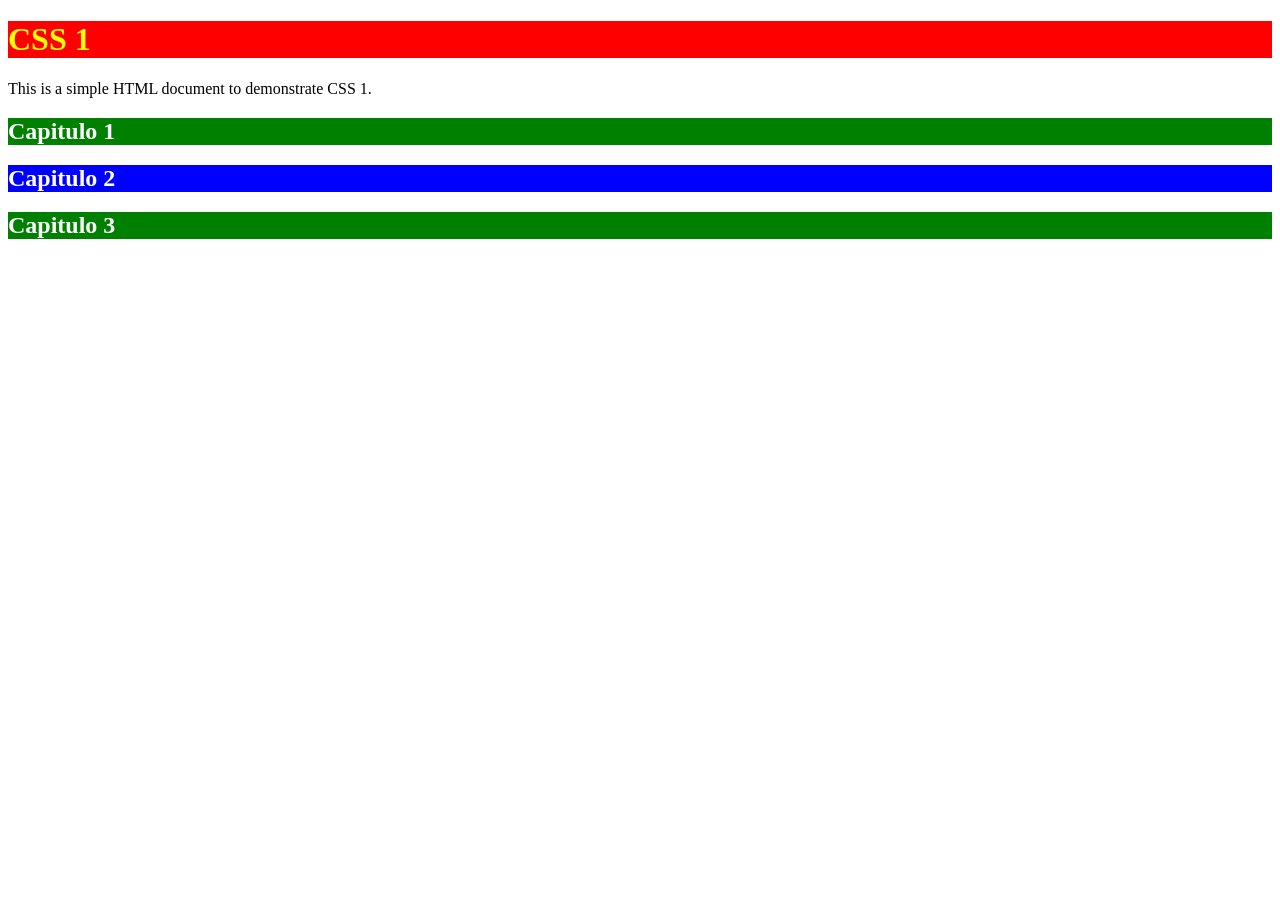
<file: 050526/index.html>
<!doctype html>
<html lang="en">
  <head>
    <meta charset="UTF-8" />
    <meta name="viewport" content="width=device-width, initial-scale=1.0" />
    <title>CSS 1</title>
    <link rel="stylesheet" href="./style.css" />
    <!-- <style>
      h1 {
        background-color: red;
        color: yellow;
      }

      h2 {
        background-color: blue;
        color: white;
      }

      .subtitulo-impar {
        background-color: green;
        color: white;
      }
    </style> -->
  </head>
  <body>
    <h1>CSS 1</h1>
    <!-- <h1 style="background-color: red; color: yellow">CSS 1</h1> -->
    <p>This is a simple HTML document to demonstrate CSS 1.</p>
    <h2 class="subtitulo-impar">Capitulo 1</h2>
    <h2>Capitulo 2</h2>
    <h2 class="subtitulo-impar">Capitulo 3</h2>
  </body>
</html>
</file>
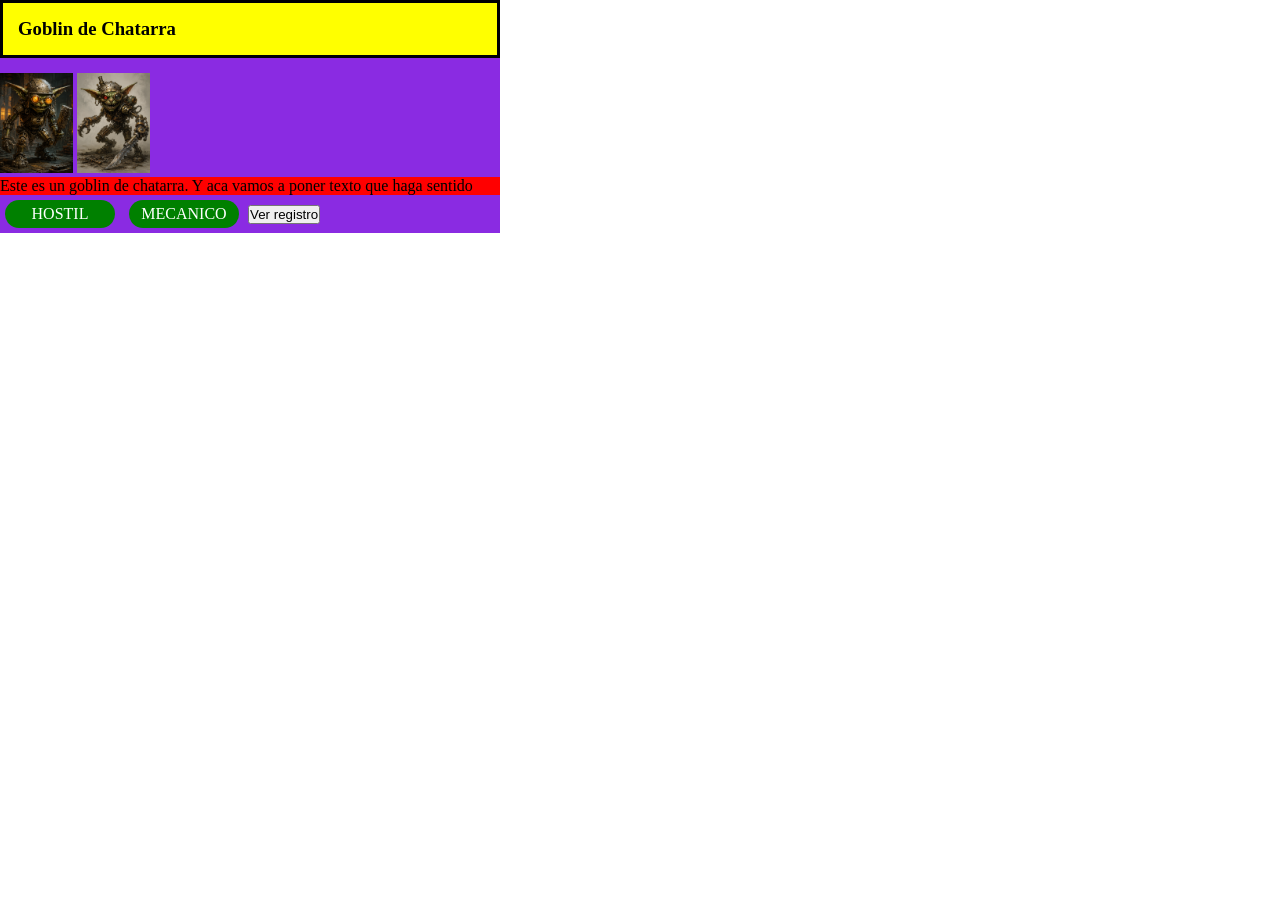
<file: 210526/index.html>
<!doctype html>
<html lang="en">
  <head>
    <meta charset="UTF-8" />
    <meta name="viewport" content="width=device-width, initial-scale=1.0" />
    <title>Box Model</title>
    <link rel="stylesheet" href="./css/styles.css" />
  </head>
  <body>
    <div class="tarjeta-criatura">
      <h3 class="titulo-criatura">Goblin de Chatarra</h3>
      <img
        class="imagen-criatura"
        src="./img/goblin1.png"
        alt="Goblin de Chatarra"
      />
      <img
        class="imagen-criatura"
        src="./img/goblin2.png"
        alt="Goblin de Chatarra"
      />
      <p class="descripcion-criatura">
        Este es un goblin de chatarra. Y aca vamos a poner texto que haga
        sentido
      </p>
      <span class="tipo-criatura">HOSTIL</span>
      <span class="tipo-criatura">MECANICO</span>
      <button>Ver registro</button>
    </div>
  </body>
</html>
</file>
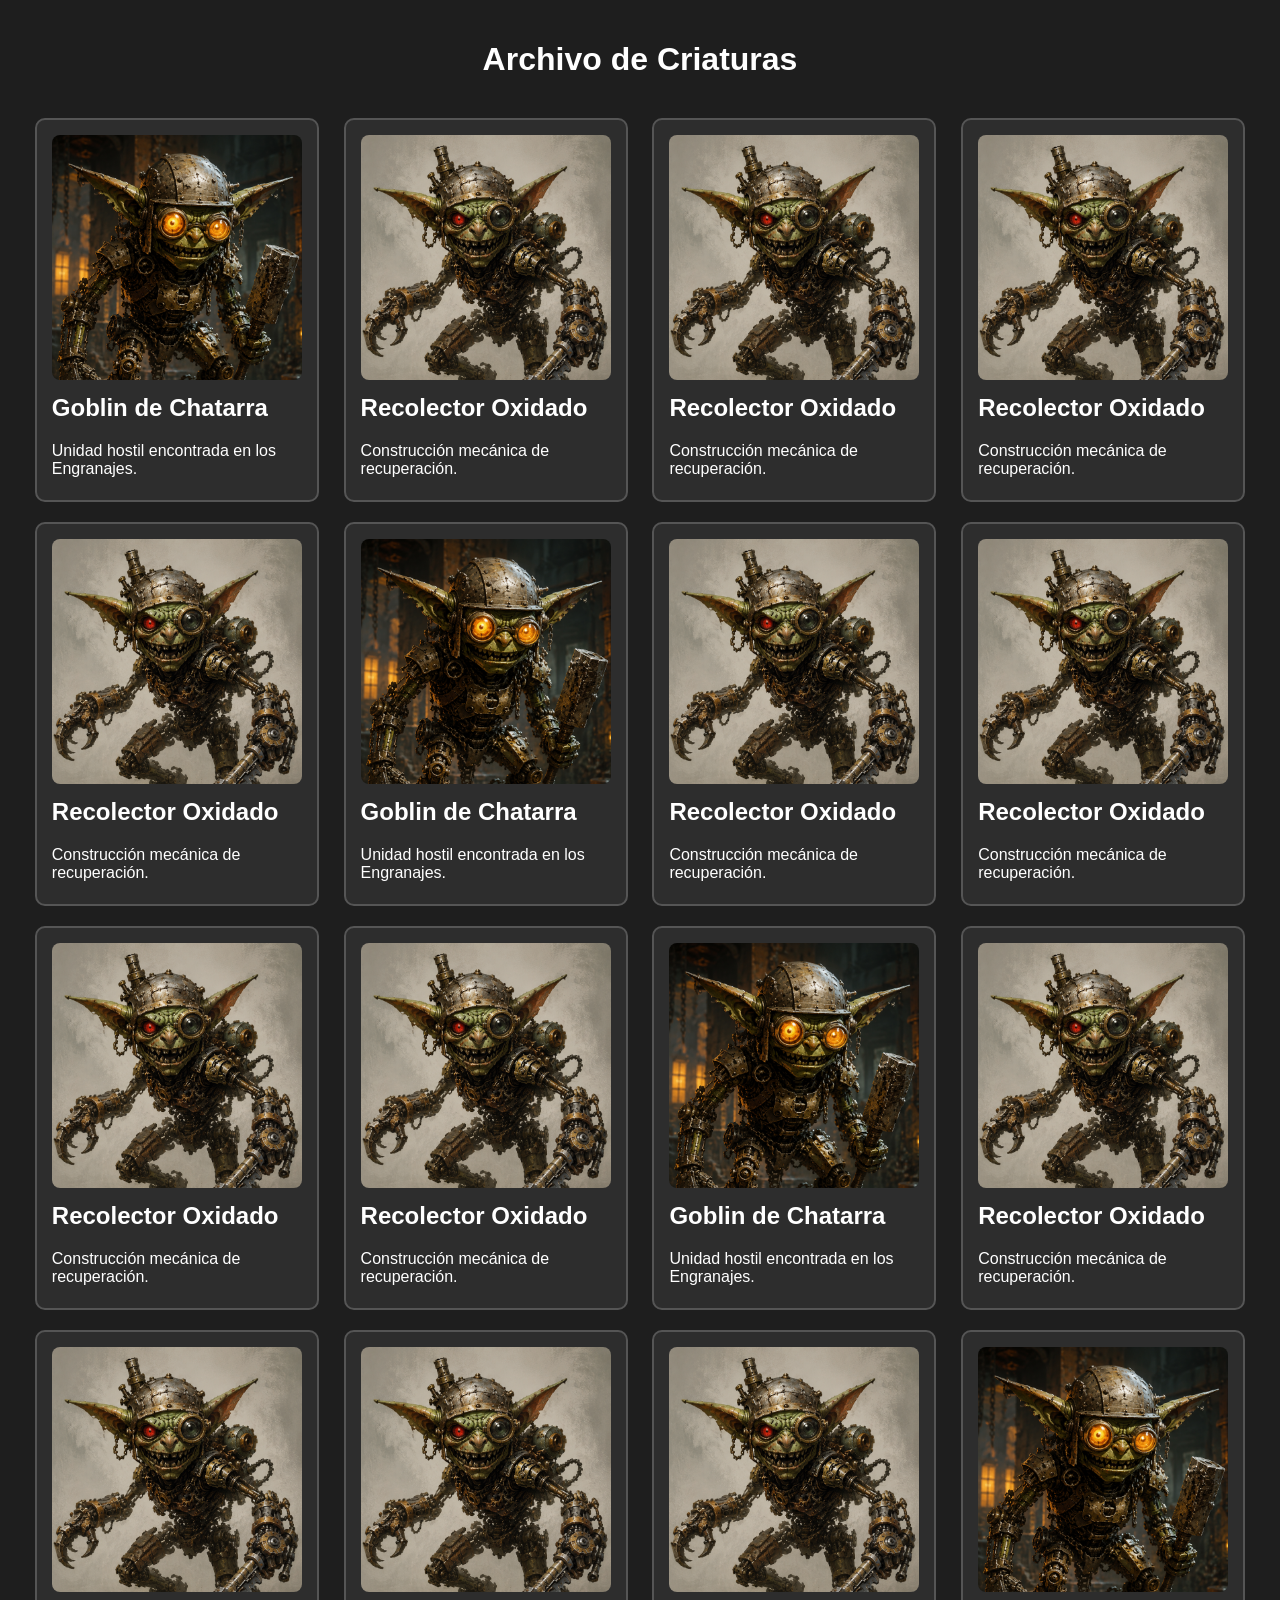
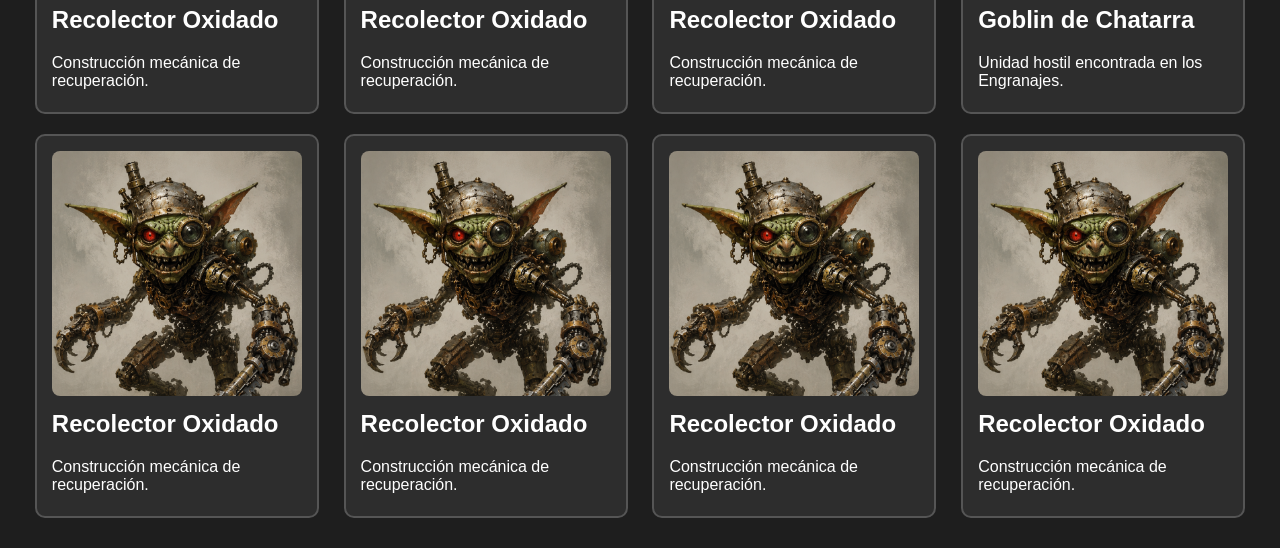
<file: 260526/index.html>
<!doctype html>
<html lang="es">
  <head>
    <meta charset="UTF-8" />
    <title>Archivo de Criaturas</title>
    <link rel="stylesheet" href="./css/styles.css" />
  </head>
  <body>
    <h1>Archivo de Criaturas</h1>

    <div class="contenedor">
      <div class="card">
        <img src="./img/goblin1.png" alt="" />
        <h2>Goblin de Chatarra</h2>
        <p>Unidad hostil encontrada en los Engranajes.</p>
      </div>

      <div class="card">
        <img src="./img/goblin2.png" alt="" />
        <h2>Recolector Oxidado</h2>
        <p>Construcción mecánica de recuperación.</p>
      </div>

      <div class="card">
        <img src="./img/goblin2.png" alt="" />
        <h2>Recolector Oxidado</h2>
        <p>Construcción mecánica de recuperación.</p>
      </div>
      <div class="card">
        <img src="./img/goblin2.png" alt="" />
        <h2>Recolector Oxidado</h2>
        <p>Construcción mecánica de recuperación.</p>
      </div>
      <div class="card">
        <img src="./img/goblin2.png" alt="" />
        <h2>Recolector Oxidado</h2>
        <p>Construcción mecánica de recuperación.</p>
      </div>
      <div class="card">
        <img src="./img/goblin1.png" alt="" />
        <h2>Goblin de Chatarra</h2>
        <p>Unidad hostil encontrada en los Engranajes.</p>
      </div>

      <div class="card">
        <img src="./img/goblin2.png" alt="" />
        <h2>Recolector Oxidado</h2>
        <p>Construcción mecánica de recuperación.</p>
      </div>

      <div class="card">
        <img src="./img/goblin2.png" alt="" />
        <h2>Recolector Oxidado</h2>
        <p>Construcción mecánica de recuperación.</p>
      </div>
      <div class="card">
        <img src="./img/goblin2.png" alt="" />
        <h2>Recolector Oxidado</h2>
        <p>Construcción mecánica de recuperación.</p>
      </div>
      <div class="card">
        <img src="./img/goblin2.png" alt="" />
        <h2>Recolector Oxidado</h2>
        <p>Construcción mecánica de recuperación.</p>
      </div>
      <div class="card">
        <img src="./img/goblin1.png" alt="" />
        <h2>Goblin de Chatarra</h2>
        <p>Unidad hostil encontrada en los Engranajes.</p>
      </div>

      <div class="card">
        <img src="./img/goblin2.png" alt="" />
        <h2>Recolector Oxidado</h2>
        <p>Construcción mecánica de recuperación.</p>
      </div>

      <div class="card">
        <img src="./img/goblin2.png" alt="" />
        <h2>Recolector Oxidado</h2>
        <p>Construcción mecánica de recuperación.</p>
      </div>
      <div class="card">
        <img src="./img/goblin2.png" alt="" />
        <h2>Recolector Oxidado</h2>
        <p>Construcción mecánica de recuperación.</p>
      </div>
      <div class="card">
        <img src="./img/goblin2.png" alt="" />
        <h2>Recolector Oxidado</h2>
        <p>Construcción mecánica de recuperación.</p>
      </div>
      <div class="card">
        <img src="./img/goblin1.png" alt="" />
        <h2>Goblin de Chatarra</h2>
        <p>Unidad hostil encontrada en los Engranajes.</p>
      </div>

      <div class="card">
        <img src="./img/goblin2.png" alt="" />
        <h2>Recolector Oxidado</h2>
        <p>Construcción mecánica de recuperación.</p>
      </div>

      <div class="card">
        <img src="./img/goblin2.png" alt="" />
        <h2>Recolector Oxidado</h2>
        <p>Construcción mecánica de recuperación.</p>
      </div>
      <div class="card">
        <img src="./img/goblin2.png" alt="" />
        <h2>Recolector Oxidado</h2>
        <p>Construcción mecánica de recuperación.</p>
      </div>
      <div class="card">
        <img src="./img/goblin2.png" alt="" />
        <h2>Recolector Oxidado</h2>
        <p>Construcción mecánica de recuperación.</p>
      </div>
    </div>
  </body>
</html>
</file>
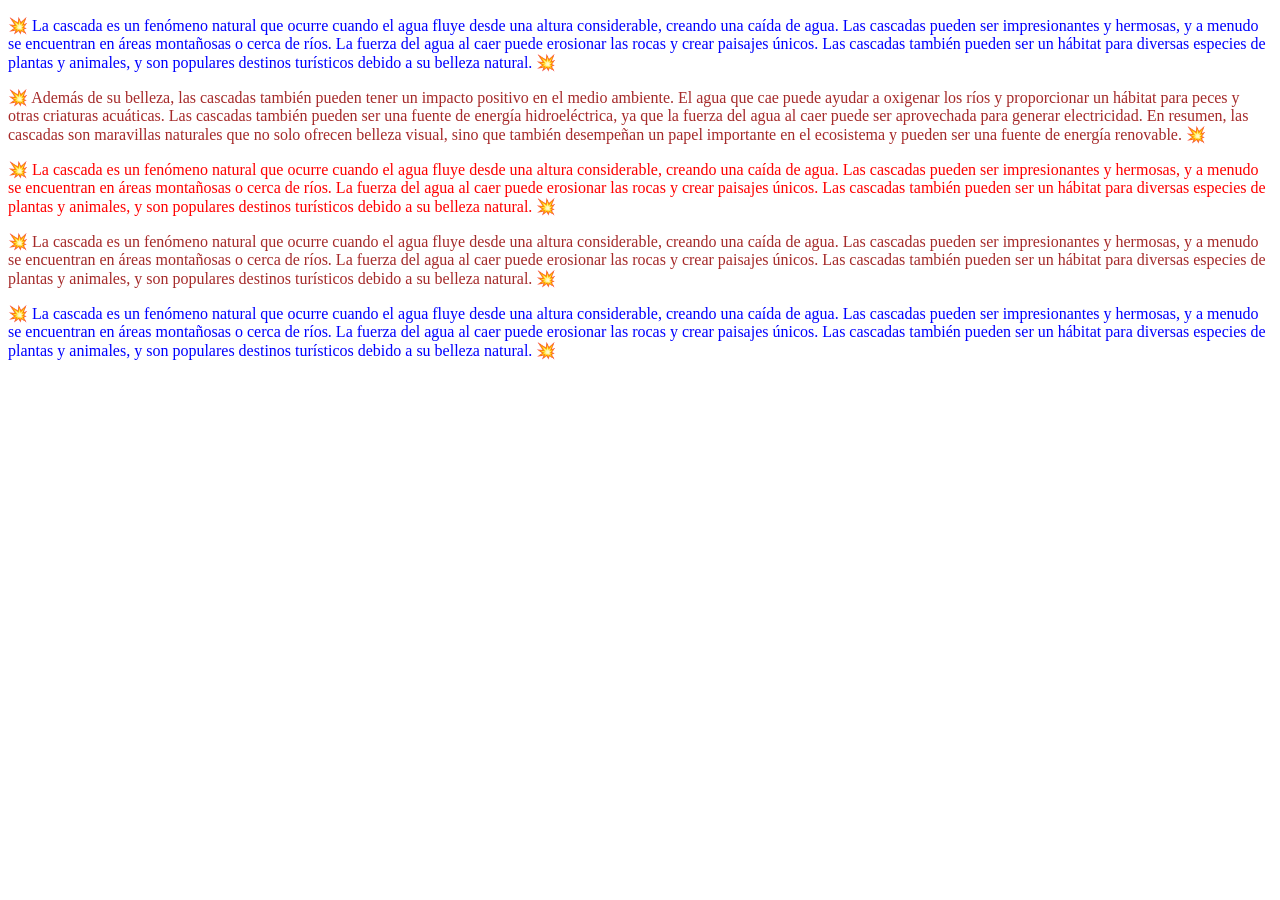
<file: 190526/cascada.html>
<!doctype html>
<html lang="en">
  <head>
    <meta charset="UTF-8" />
    <meta name="viewport" content="width=device-width, initial-scale=1.0" />
    <title>Cascada</title>
    <link rel="stylesheet" href="./css/cascada.css" />
  </head>
  <body>
    <main>
      <!-- <div id="container"> -->
      <div>
        <p id="azul">
          La cascada es un fenómeno natural que ocurre cuando el agua fluye
          desde una altura considerable, creando una caída de agua. Las cascadas
          pueden ser impresionantes y hermosas, y a menudo se encuentran en
          áreas montañosas o cerca de ríos. La fuerza del agua al caer puede
          erosionar las rocas y crear paisajes únicos. Las cascadas también
          pueden ser un hábitat para diversas especies de plantas y animales, y
          son populares destinos turísticos debido a su belleza natural.
        </p>
        <p class="marron">
          Además de su belleza, las cascadas también pueden tener un impacto
          positivo en el medio ambiente. El agua que cae puede ayudar a oxigenar
          los ríos y proporcionar un hábitat para peces y otras criaturas
          acuáticas. Las cascadas también pueden ser una fuente de energía
          hidroeléctrica, ya que la fuerza del agua al caer puede ser
          aprovechada para generar electricidad. En resumen, las cascadas son
          maravillas naturales que no solo ofrecen belleza visual, sino que
          también desempeñan un papel importante en el ecosistema y pueden ser
          una fuente de energía renovable.
        </p>
        <p class="rojo">
          La cascada es un fenómeno natural que ocurre cuando el agua fluye
          desde una altura considerable, creando una caída de agua. Las cascadas
          pueden ser impresionantes y hermosas, y a menudo se encuentran en
          áreas montañosas o cerca de ríos. La fuerza del agua al caer puede
          erosionar las rocas y crear paisajes únicos. Las cascadas también
          pueden ser un hábitat para diversas especies de plantas y animales, y
          son populares destinos turísticos debido a su belleza natural.
        </p>
        <p class="marron">
          La cascada es un fenómeno natural que ocurre cuando el agua fluye
          desde una altura considerable, creando una caída de agua. Las cascadas
          pueden ser impresionantes y hermosas, y a menudo se encuentran en
          áreas montañosas o cerca de ríos. La fuerza del agua al caer puede
          erosionar las rocas y crear paisajes únicos. Las cascadas también
          pueden ser un hábitat para diversas especies de plantas y animales, y
          son populares destinos turísticos debido a su belleza natural.
        </p>
        <p class="marron" id="azul">
          La cascada es un fenómeno natural que ocurre cuando el agua fluye
          desde una altura considerable, creando una caída de agua. Las cascadas
          pueden ser impresionantes y hermosas, y a menudo se encuentran en
          áreas montañosas o cerca de ríos. La fuerza del agua al caer puede
          erosionar las rocas y crear paisajes únicos. Las cascadas también
          pueden ser un hábitat para diversas especies de plantas y animales, y
          son populares destinos turísticos debido a su belleza natural.
        </p>
      </div>
    </main>
  </body>
</html>
</file>
<file: 050526/style.css>
h1 {
  background-color: red;
  color: yellow;
}

h2 {
  background-color: blue;
  color: white;
}

.subtitulo-impar {
  background-color: green;
  color: white;
}
</file>
<file: 210526/css/styles.css>
* {
  margin: 0;
  padding: 0;
}

.imagen-criatura {
  height: 100px;
}
.titulo-criatura {
  background-color: yellow;
  /* display: inline; */
  padding: 15px;
  /* margin: 5px; */
  margin-bottom: 15px;
  /* propiedad abreviada */
  /* margin: 0 0 15px 0; */
  /* margin: 15px 0; */
  border: 3px solid black;
}

.tarjeta-criatura {
  background-color: blueviolet;
  width: 500px;
}

.descripcion-criatura {
  background-color: red;
}

.tipo-criatura {
  background-color: green;
  /* display: block; */
  display: inline-block;
  padding: 5px;
  margin: 5px;
  width: 100px;
  text-align: center;
  color: white;
  border-radius: 50px;
  /* border-top-right-radius: 100px;
  border-bottom-right-radius: 100px; */
}
</file>
<file: 260526/css/styles.css>
body {
  background-color: #1e1e1e;
  color: white;
  font-family: Arial;
  margin: 0;
  padding: 20px;
}

h1 {
  text-align: center;
  margin-bottom: 30px;
}

.contenedor {
  display: flex;
  flex-direction: row;
  justify-content: space-evenly;
  align-items: center;
  flex-wrap: wrap;
}

.card {
  width: 250px;
  height: 350px;
  background-color: #2d2d2d;
  border: 2px solid #555;
  margin: 10px;
  padding: 15px;
  border-radius: 10px;
  vertical-align: top;
  /* display: inline-block; */
}

.card img {
  width: 100%;
  height: 70%;
  object-position: top;
  object-fit: cover;
  border-radius: 8px;
}

.card h2 {
  margin-top: 10px;
}
</file>
<file: 190526/css/cascada.css>
/* p {
  color: green !important;
} */

p {
  color: red;
}

.marron {
  color: brown;
}

#azul {
  color: blue;
}

#container p {
  color: orange;
}

.rojo:hover {
  color: red;
  background-color: yellow;
}

p::before {
  content: "💥 ";
  color: purple;
}

p::after {
  content: "💥 ";
  color: purple;
}
</file>
